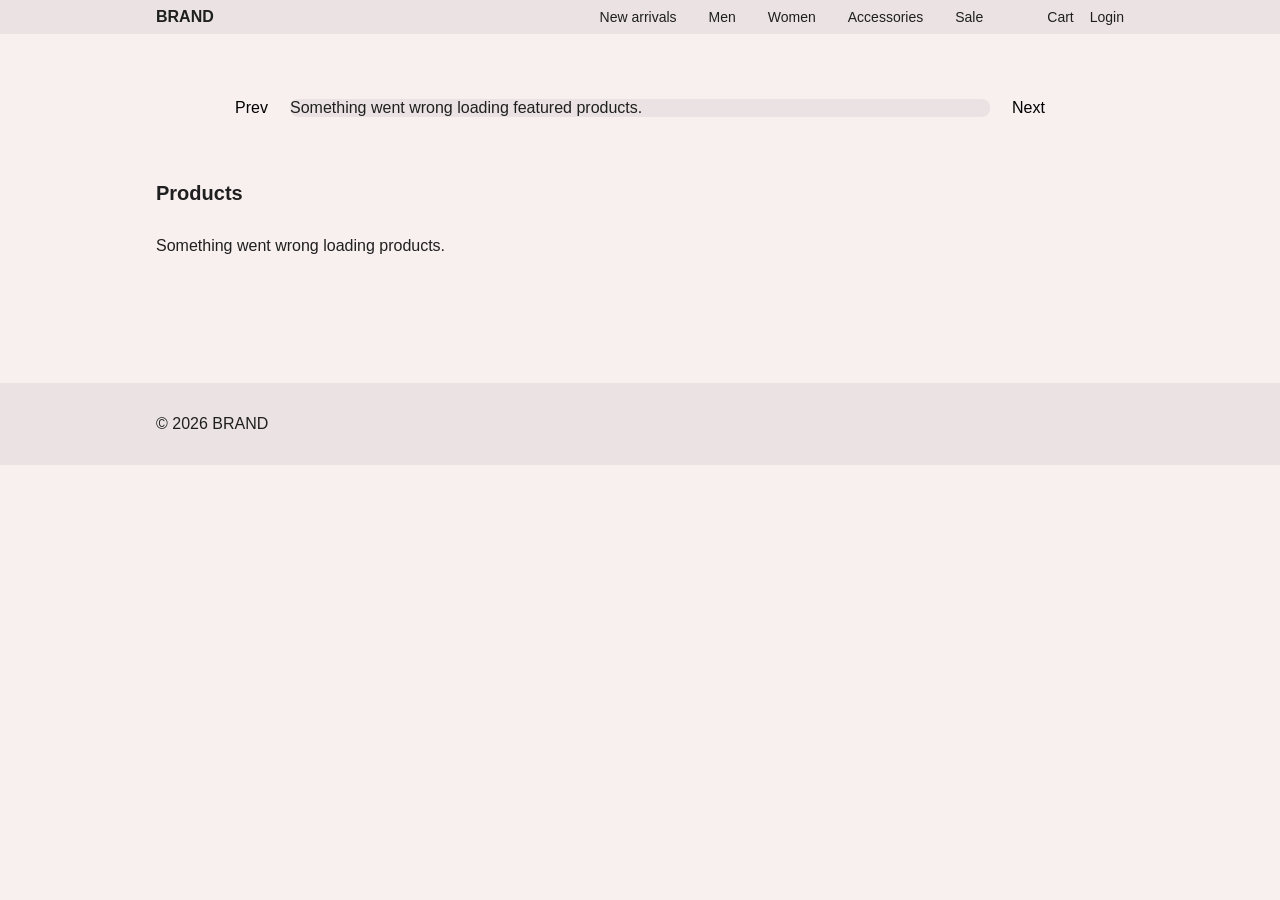
<file: index.html>
<!DOCTYPE html>
<html lang="en">
<head>
    <meta charset="UTF-8">
    <meta name="viewport" content="width=device-width, initial-scale=1.0">
    <meta name="desctription" content="Discover the latest arrivals, accessories and deals at BRAND">
    <title>BRAND | Homepage</title>

    <link rel="stylesheet" href="css/reset.css">
    <link rel="stylesheet" href="css/variables.css">
    <link rel="stylesheet" href="css/styles.css">
</head>
<body>
    <header class="site-header">
        <div class="container header-content">
            <a href="/index.html" class="logo">BRAND</a>

            <button class="menu-toggle" id="menuToggle" aria-label="Open menu">
                ☰
            </button>

            <div class="mobile-menu" id="mobileMenu">
                <nav class="main-nav">
                    <a href="#">New arrivals</a>
                    <a href="#">Men</a>
                    <a href="#">Women</a>
                    <a href="#">Accessories</a>
                    <a href="#">Sale</a>
                </nav>

                <div class="header-actions" id="headerActions"></div>
            </div>
        </div>
    </header>

    <main>
        <section class="hero-section">
            <div class="container">

                <div class="carousel">
                    <div class="carousel-slide" id="carouselSlide">
                    </div>

                    <div class="carousel-controls">
                        <button class="carousel-button" id="prevButton">Prev</button>

                        <button class="carousel-button" id="nextButton">Next</button>
                    </div>
                </div>

            </div>
        </section>

        <section class="products-section">
            <div class="container">

                <h2 class="section-title">Products</h2>

                <div class="product-grid" id="productGrid">
                    <!-- Products rendered with JS -->
                </div>

            </div>
        </section>
    </main>



    <footer class="site-footer">
        <div class="container">
            <p>© 2026 BRAND</p>
        </div>
    </footer>
    



    <script type="module" src="js/index.js"></script>
    <script type="module" src="js/header.js"></script>
</body>
</html>
</file>
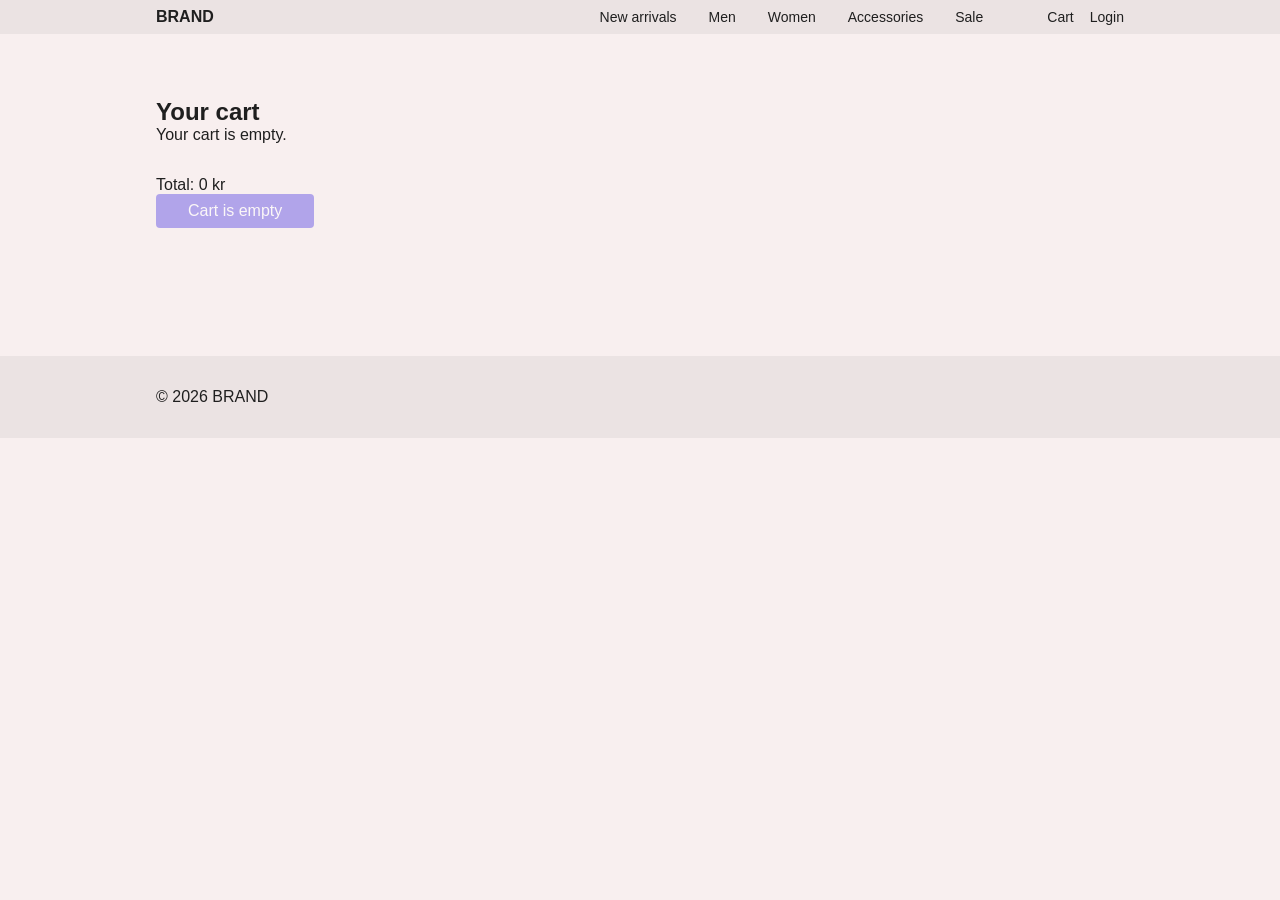
<file: cart/index.html>
<!DOCTYPE html>
<html lang="en">
<head>
    <meta charset="UTF-8">
    <meta name="viewport" content="width=device-width, initial-scale=1.0">
    <meta name="desctription" content="Review your shopping cart, adjust quantities and proceed to checkout">
    <title>BRAND | Cart</title>

    <link rel="stylesheet" href="../css/reset.css">
    <link rel="stylesheet" href="../css/variables.css">
    <link rel="stylesheet" href="../css/styles.css">
</head>
<body>
    <header class="site-header">
        <div class="container header-content">
            <a href="../index.html" class="logo">BRAND</a>

            <button class="menu-toggle" id="menuToggle" aria-label="Open menu">
                ☰
            </button>

            <div class="mobile-menu" id="mobileMenu">
                <nav class="main-nav">
                    <a href="#">New arrivals</a>
                    <a href="#">Men</a>
                    <a href="#">Women</a>
                    <a href="#">Accessories</a>
                    <a href="#">Sale</a>
                </nav>

                <div class="header-actions" id="headerActions"></div>
            </div>
        </div>
    </header>

    <main>
        <section class="cart-section">
            <div class="container">
                <h1>Your cart</h1>

                <div id="cartItems"></div>

                <div class="cart-summary">
                    <p>Total: <span id="cartTotal">0 kr</span></p>

                    <button id="clearCartButton">Clear cart</button>
                    <a href="../checkout/index.html" class="button" id="checkoutButton">
                        Proceed to checkout
                    </a>
                </div>
            </div>
        </section>
    </main>



    <footer class="site-footer">
        <div class="container">
            <p>© 2026 BRAND</p>
        </div>
    </footer>

    <script type="module" src="../js/cart.js"></script>
    <script type="module" src="../js/header.js"></script>
</body>
</html>
</file>
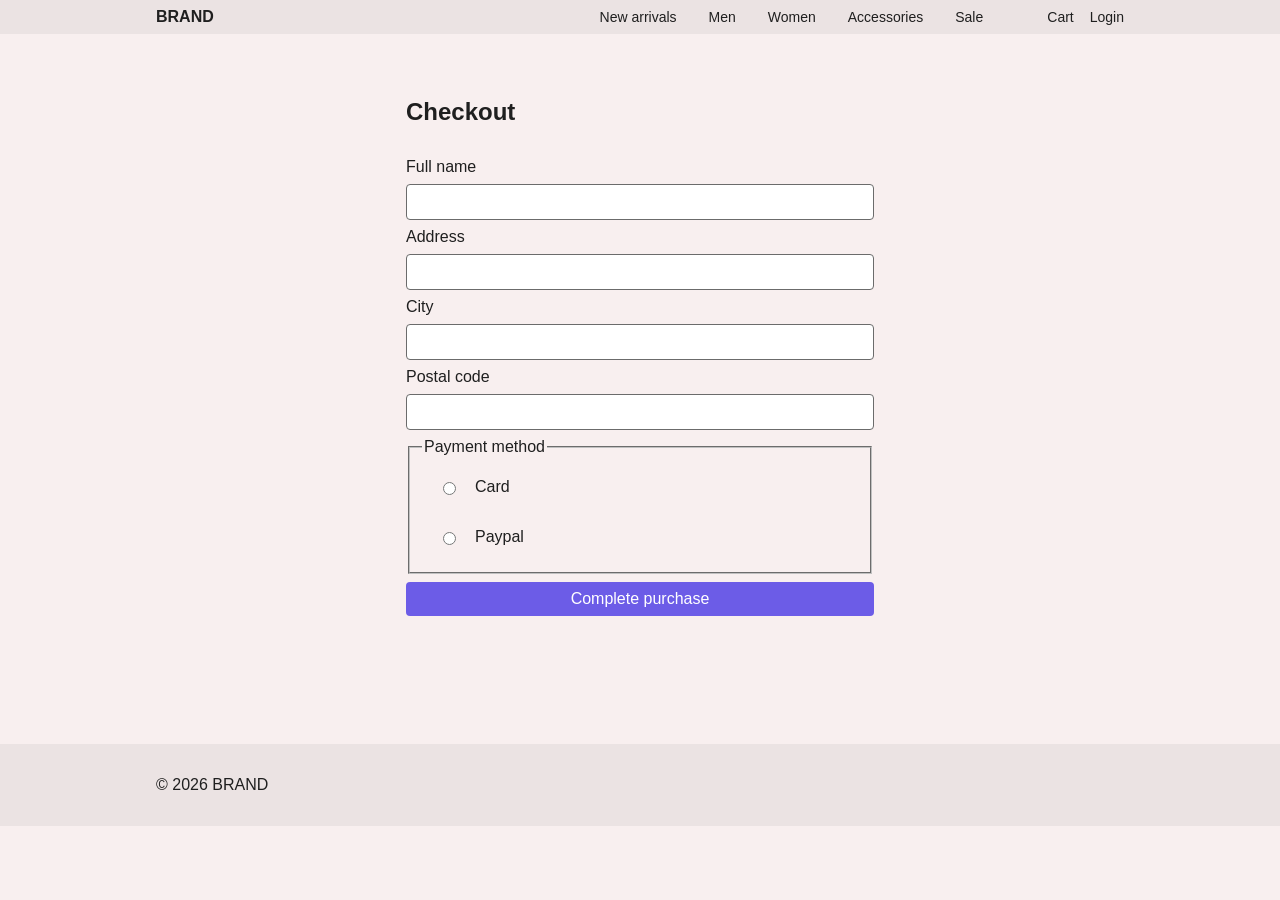
<file: checkout/index.html>
<!DOCTYPE html>
<html lang="en">
<head>
    <meta charset="UTF-8">
    <meta name="viewport" content="width=device-width, initial-scale=1.0">
    <meta name="desctription" content="Complete your purchase securely and choose payment method">
    <title>BRAND | Checkout</title>

    <link rel="stylesheet" href="../css/reset.css">
    <link rel="stylesheet" href="../css/variables.css">
    <link rel="stylesheet" href="../css/styles.css">
</head>
<body>
    <header class="site-header">
        <div class="container header-content">
            <a href="../index.html" class="logo">BRAND</a>

            <button class="menu-toggle" id="menuToggle" aria-label="Open menu">
                ☰
            </button>

            <div class="mobile-menu" id="mobileMenu">
                <nav class="main-nav">
                    <a href="#">New arrivals</a>
                    <a href="#">Men</a>
                    <a href="#">Women</a>
                    <a href="#">Accessories</a>
                    <a href="#">Sale</a>
                </nav>

                <div class="header-actions" id="headerActions"></div>
            </div>
        </div>
    </header>

    <main>
        <section class="checkout-section">
            <div class="container checkout-container">
                <h1>Checkout</h1>

                <form id="checkoutForm" class="checkout-form">
                    <label for="fullName">Full name</label>
                    <input type="text" id="fullName" required>

                    <label for="address">Address</label>
                    <input type="text" id="address" required>

                    <label for="city">City</label>
                    <input type="text" id="city" required>

                    <label for="postalCode">Postal code</label>
                    <input type="text" id="postalCode" required>

                    <fieldset>
                        <legend>Payment method</legend>

                        <label>
                            <input type="radio" name="payment" value="card" required>
                            Card
                        </label>

                        <label>
                            <input type="radio" name="payment" value="paypal">
                            Paypal
                        </label>
                    </fieldset>

                    <button type="submit" class="button">
                        Complete purchase
                    </button>
                </form>

                <p id="checkoutMessage" role="status"></p>
            </div>
        </section>
    </main>

    <footer class="site-footer">
        <div class="container">
            <p>© 2026 BRAND</p>
        </div>
    </footer>

    <script type="module" src="../js/checkout.js"></script>
    <script type="module" src="../js/header.js"></script>
</body>
</html>
</file>
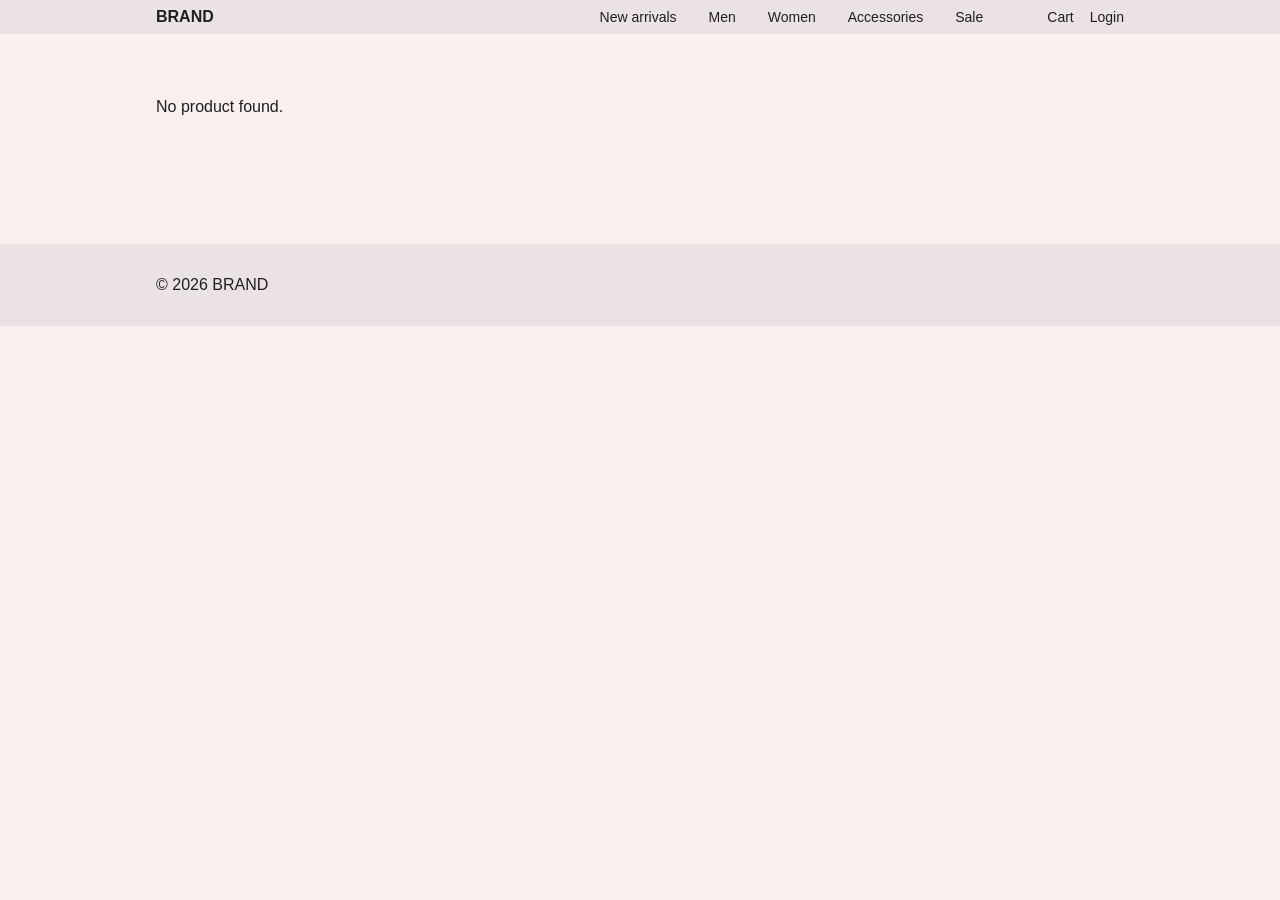
<file: product/index.html>
<!DOCTYPE html>
<html lang="en">
<head>
    <meta charset="UTF-8">
    <meta name="viewport" content="width=device-width, initial-scale=1.0">
    <meta name="desctription" content="View products, look at reviews, share and add items to your cart">
    <title>BRAND | Product</title>

    <link rel="stylesheet" href="../css/reset.css">
    <link rel="stylesheet" href="../css/variables.css">
    <link rel="stylesheet" href="../css/styles.css">
</head>
<body>
    <header class="site-header">
        <div class="container header-content">
            <a href="../index.html" class="logo">BRAND</a>

            <button class="menu-toggle" id="menuToggle" aria-label="Open menu">
                ☰
            </button>

            <div class="mobile-menu" id="mobileMenu">
                <nav class="main-nav">
                    <a href="#">New arrivals</a>
                    <a href="#">Men</a>
                    <a href="#">Women</a>
                    <a href="#">Accessories</a>
                    <a href="#">Sale</a>
                </nav>

                <div class="header-actions" id="headerActions"></div>
            </div>
        </div>
    </header>

    <main>
        <p id="cartMessage" class="cart-message" role="status"></p>
        <section class="product-detail-section">
            <div class="container">
                <div id="productDetail" class="product-detail">

                </div>
            </div>
        </section>
    </main>

    <footer class="site-footer">
        <div class="container">
            <p>© 2026 BRAND</p>
        </div>
    </footer>

    <script type="module" src="../js/product.js"></script>
    <script type="module" src="../js/header.js"></script>
</body>
</html>
</file>
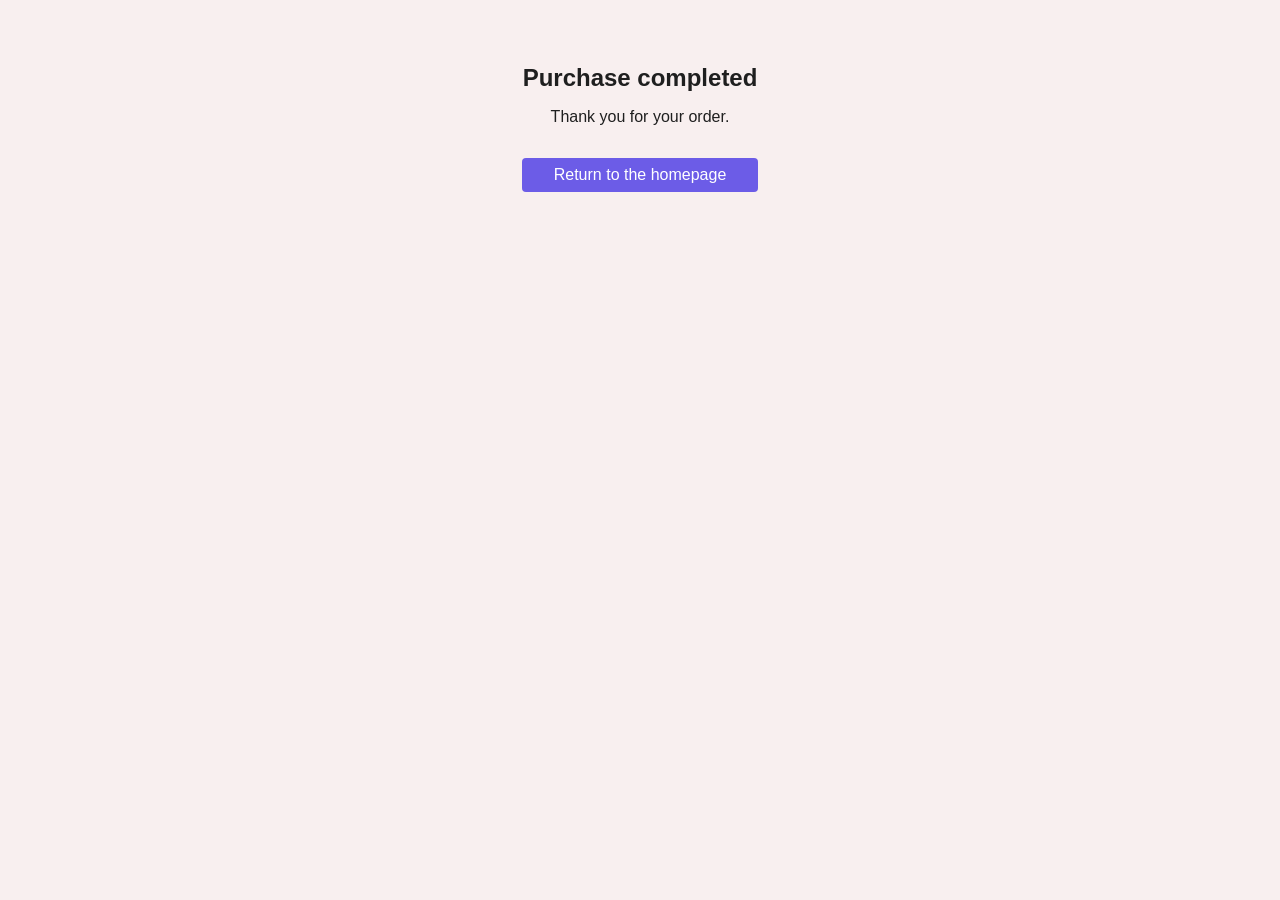
<file: success/index.html>
<!DOCTYPE html>
<html lang="en">
<head>
    <meta charset="UTF-8">
    <meta name="viewport" content="width=device-width, initial-scale=1.0">
    <meta name="desctription" content="You have successfully completed the order. Thank you for using BRAND">
    <title>Successful order</title>

    <link rel="stylesheet" href="../css/reset.css">
    <link rel="stylesheet" href="../css/variables.css">
    <link rel="stylesheet" href="../css/styles.css">
</head>
<body>
    <main>
        <section class="success-section">
            <div class="container success-container">
                <h1>Purchase completed</h1>

                <p>Thank you for your order.</p>

                <a href="../index.html" class="button">
                    Return to the homepage
                </a>
            </div>
        </section>
    </main>
    
</body>
</html>
</file>
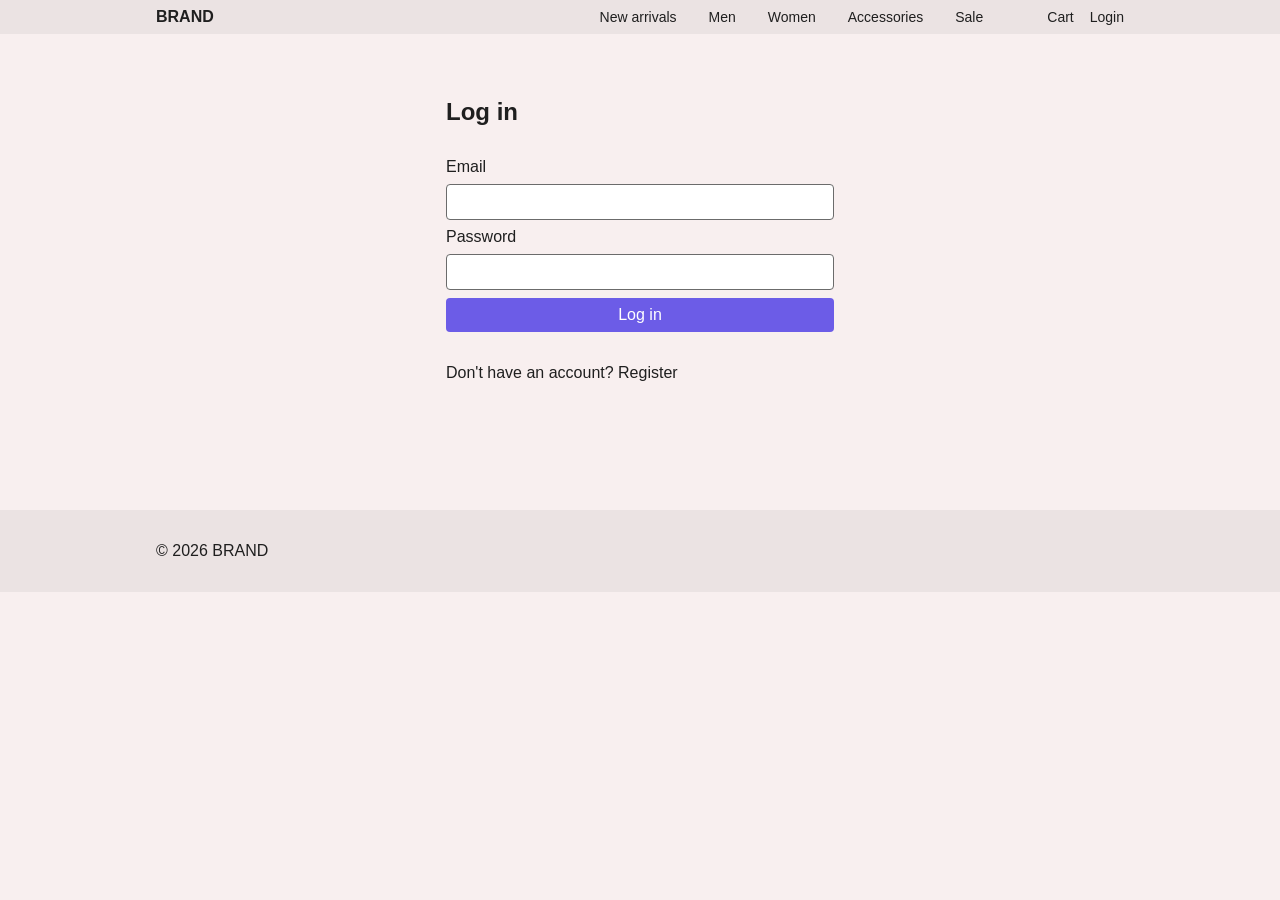
<file: account/login.html>
<!DOCTYPE html>
<html lang="en">
<head>
    <meta charset="UTF-8">
    <meta name="viewport" content="width=device-width, initial-scale=1.0">
    <meta name="desctription" content="Log in to your BRAND account to manage cart and make purchases">
    <title>BRAND | Login</title>

    <link rel="stylesheet" href="../css/reset.css">
    <link rel="stylesheet" href="../css/variables.css">
    <link rel="stylesheet" href="../css/styles.css">
</head>
<body>
    <header class="site-header">
        <div class="container header-content">
            <a href="../index.html" class="logo">BRAND</a>

            <button class="menu-toggle" id="menuToggle" aria-label="Open menu">
                ☰
            </button>

            <div class="mobile-menu" id="mobileMenu">
                <nav class="main-nav">
                    <a href="#">New arrivals</a>
                    <a href="#">Men</a>
                    <a href="#">Women</a>
                    <a href="#">Accessories</a>
                    <a href="#">Sale</a>
                </nav>

                <div class="header-actions" id="headerActions"></div>
            </div>
        </div>
    </header>

    <main>
        <section class="auth-section">
            <div class="container auth-container">
                <h1>Log in</h1>

                <form id="loginForm" class="auth-form">
                    <label for="email">Email</label>
                    <input type="email" id="email" required>

                    <label for="password">Password</label>
                    <input type="password" id="password" required>

                    <button type="submit" class="button">Log in</button>
                </form>

                <p id="loginMessage" role="status"></p>

                <p>
                    Don't have an account?
                    <a href="register.html">Register</a>
                </p>
            </div>
        </section>
    </main>

    <footer class="site-footer">
        <div class="container">
            <p>© 2026 BRAND</p>
        </div>
    </footer>

    <script type="module" src="../js/login.js"></script>
    <script type="module" src="../js/header.js"></script>
</body>
</html>
</file>
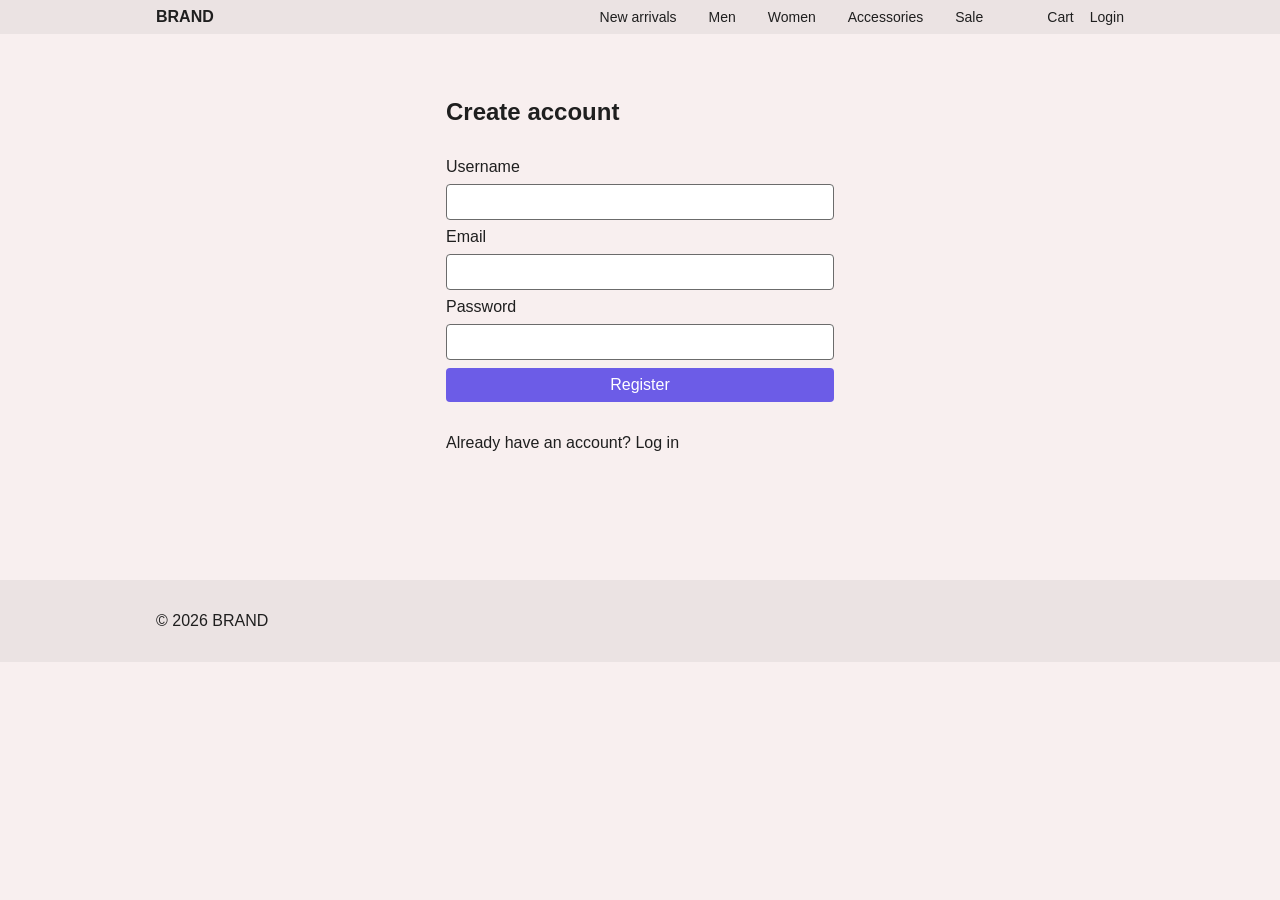
<file: account/register.html>
<!DOCTYPE html>
<html lang="en">
<head>
    <meta charset="UTF-8">
    <meta name="viewport" content="width=device-width, initial-scale=1.0">
    <meta name="desctription" content="Create a BRAND account to manage cart and make purchases">
    <title>BRAND | Register</title>

    <link rel="stylesheet" href="../css/reset.css">
    <link rel="stylesheet" href="../css/variables.css">
    <link rel="stylesheet" href="../css/styles.css">
</head>
<body>
    <header class="site-header">
        <div class="container header-content">
            <a href="../index.html" class="logo">BRAND</a>

            <button class="menu-toggle" id="menuToggle" aria-label="Open menu">
                ☰
            </button>

            <div class="mobile-menu" id="mobileMenu">
                <nav class="main-nav">
                    <a href="#">New arrivals</a>
                    <a href="#">Men</a>
                    <a href="#">Women</a>
                    <a href="#">Accessories</a>
                    <a href="#">Sale</a>
                </nav>

                <div class="header-actions" id="headerActions"></div>
            </div>
        </div>
    </header>

    <main>
        <section class="auth-section">
            <div class="container auth-container">
                <h1>Create account</h1>

                <form id="registerForm" class="auth-form">
                    <label for="name">Username</label>
                    <input type="text" id="name" name="name" required>

                    <label for="email">Email</label>
                    <input type="email" id="email" name="email" required>

                    <label for="password">Password</label>
                    <input type="password" id="password" name="password" required minlength="8">

                    <button type="submit" class="button">Register</button>
                </form>

                <p id="registerMessage" role="status"></p>

                <p>
                    Already have an account?
                    <a href="../account/login.html">Log in</a>
                </p>
            </div>
        </section>
    </main>

    <footer class="site-footer">
        <div class="container">
            <p>© 2026 BRAND</p>
        </div>
    </footer>

    <script type="module" src="../js/register.js"></script>
    <script type="module" src="../js/header.js"></script>
</body>
</html>
</file>
<file: css/variables.css>
:root {
    --color-bg: #f8efef;
    --color-main: #ebe3e3;
    --color-text: #1f1f1f;
    --color-muted: #6b6b6b;
    --color-accent: #6c5ce7;


    --font-main: "Inter", sans-serif;

  
  --text-small: 0.875rem;   /* 14px */
  --text-base: 1rem;        /* 16px */
  --text-medium: 1.25rem;   /* 20px */
  --text-large: 2rem;       /* 32px */


  --space-xs: 0.25rem;
  --space-s: 0.5rem;
  --space-m: 1rem;
  --space-l: 2rem;
  --space-xl: 4rem;

 
  --max-width: 1000px;

 
  --radius-s: 4px;
  --radius-m: 8px;
}
</file>
<file: css/styles.css>
html,
body {
    width: 100%;
    overflow-x: hidden;
}

body {
    font-family: var(--font-main);
    background-color: var(--color-bg);
    color: var(--color-text);
    min-height: 100vh;
}

.container {
    max-width: var(--max-width);
    margin: 0 auto;
    padding: 0 var(--space-m);
}

.site-header {
    background-color: var(--color-main);
    padding: var(--space-s) var(--space-m);
}

.header-content {
    display: flex;
    align-items: center;
    justify-content: space-between;
    gap: var(--space-m);
}

.logo {
    font-weight: 700;
    font-size: var(--text-base);
}

.main-nav {
    display: flex;
    gap: var(--space-l);
    font-size: var(--text-small);
}

.header-actions {
    display: flex;
    gap: var(--space-m);
    font-size: var(--text-small);
}

.user-greeting {
    color: var(--color-text);
    font-size: var(--text-small);
    font-weight: 500;
}

.site-footer {
    background-color: var(--color-main);
    padding: var(--space-l) var(--space-m);
    margin-top: var(--space-xl);
}

.hero-section {
    padding: var(--space-xl) 0;
}

.carousel {
    display: grid;
    grid-template-columns: auto minmax(0, 700px) auto;
    align-items: center;
    justify-content: center;
    gap: var(--space-m);
}

.carousel-controls {
    display: contents;
}

#prevButton {
    grid-column: 1;
    grid-row: 1;
}

.carousel-slide {
    background-color: var(--color-main);
    border-radius: var(--radius-m);
    width: 100%;
    max-width: 700px;
    grid-column: 2;
    grid-row: 1;
}

#nextButton {
    grid-column: 3;
    grid-row: 1;
}

.carousel-slide img {
    width: 100%;
    height: 300px;
    object-fit: cover;
}

.carousel-content {
    padding: var(--space-l);
    text-align: center;
}

.carousel-content h1{
    margin-bottom: var(--space-m);
    font-size: var(--text-large);
}

.carousel-button {
    flex-shrink: 0;
}

.button {
    display: inline-block;
    background-color: var(--color-accent);
    color: white;
    padding: var(--space-s) var(--space-l);
    border-radius: var(--radius-s);
}

.products-section {
    padding-bottom: var(--space-xl);
}

.section-title {
    margin-bottom: var(--space-l);
    font-size: var(--text-medium);
}

.product-grid {
    display: grid;
    grid-template-columns: repeat(3, 1fr);
    gap: var(--space-l);
}

.product-card {
    background-color: var(--color-main);
    padding: var(--space-m);
    border-radius: var(--radius-m);
}

.product-card img {
    aspect-ratio: 3 / 4;
    object-fit: cover;
    margin-bottom: var(--space-m);
}

.product-card h3 {
    margin-bottom: var(--space-s);
}

.product-card p {
    color: var(--color-muted);
}

.product-card-content {
    padding-top: var(--space-s);
}

.button:hover,
.product-card:hover {
    opacity: 0.8;
}

.product-price {
    display: flex;
    gap: var(--space-s);
}

.old-price {
    color: var(--color-muted);
    text-decoration: line-through;
}

.product-detail-section {
    padding: var(--space-xl) 0;
}

.product-detail{
    display: grid;
    grid-template-columns: 1fr 1fr;
    gap: var(--space-xl);
    align-items: start;
}

.product-image-wrapper {
    background-color: var(--color-main);
    border-radius: var(--radius-m);
    overflow: hidden;
}

.product-image-wrapper img {
    width: 100%;
    aspect-ratio: 3 / 4;
    object-fit: cover;
}

.product-info {
    display: flex;
    flex-direction: column;
    gap: var(--space-m);
}

.product-tags {
    color: var(--color-muted);
    font-size: var(--text-small);
}

.share-button {
    text-align: left;
    color: var(--color-muted);
}

.cart-section {
    padding: var(--space-xl) 0;
}

.cart-item {
    display: grid;
    grid-template-columns: 120px 1fr;
    gap: var(--space-m);
    background-color: var(--color-main);
    padding: var(--space-m);
    border-radius: var(--radius-m);
    margin-bottom: var(--space-m);
}

.cart-item img {
    width: 100%;
    aspect-ratio: 1 / 1;
    object-fit: cover;
}

.cart-summary {
    margin-top: var(--space-l);
}

.disabled {
    pointer-events: none;
    opacity: 0.5;
}

.auth-section {
    padding: var(--space-xl) 0;
}

.auth-container {
    max-width: 420px;
}

.auth-form {
    display: flex;
    flex-direction: column;
    gap: var(--space-s);
    margin: var(--space-l) 0;
}

.auth-form input {
    padding: var(--space-s);
    border: 1px solid var(--color-muted);
    border-radius: var(--radius-s);
}

.checkout-section {
    padding: var(--space-xl) 0;
}

.checkout-container {
    max-width: 500px;
}

.checkout-form {
    display: flex;
    flex-direction: column;
    gap: var(--space-s);
    margin-top: var(--space-l);
}

.checkout-form input {
    padding: var(--space-s);
    border: 1px solid var(--color-muted);
    border-radius: var(--radius-s);
}

.checkout-form fieldset label {
    display: flex;
    align-items: center;
    gap: var(--space-m);
    padding: var(--space-m);
}

.success-section {
    padding: var(--space-xl) 0;
}

.success-container {
    text-align: center;
    max-width: 500px;
}

.success-container h1 {
    margin-bottom: var(--space-m);
}

.success-container p {
    margin-bottom: var(--space-l);
}

.menu-toggle {
    display: none;
}

.mobile-menu {
    display: flex;
    align-items: center;
    gap: var(--space-xl);
}

@media (max-width: 700px) {

    .main-nav,
    .header-actions {
        flex-direction: column;
        align-items: flex-start;
        gap: var(--space-s);
    }

    .hero-section {
        padding: var(--space-l);
    }

    .carousel {
        display: flex;
        flex-direction: column;
        gap: var(--space-m);
    }

    .carousel-slide {
        max-width: 100%;
        width: 100%;
    }

    .carousel-controls {
        display: flex;
        gap: var(--space-s);
        width: 100%;
    }

    .carousel-button {
        flex: 1;
        background-color: var(--color-main);
        padding: var(--space-s);
        border-radius: var(--radius-s);
    }

    .product-grid {
        grid-template-columns: 1fr;
        gap: var(--space-m);
    }

    .product-card {
        padding: var(--space-s);
    }

    .product-card img {
        width: 100%;
        max-height: 320px;
    }

    .product-detail {
        grid-template-columns: 1fr;
    }

    .header-content {
        flex-wrap: wrap;
    }


    .site-footer {
        text-align: center;
    }

    .cart-item {
        grid-template-columns: 1fr;
    }

    .cart-item img {
        max-width: 180px;
    }

    .menu-toggle {
        display: block;
        font-size: 1.5rem;
        margin-left: auto;
    }

    .mobile-menu {
        display: none;
        width: 100%;
        flex-direction: column;
        align-items: flex-start;
        gap: var(--space-m);
        padding-top: var(--space-m);
    }

    .mobile-menu.open {
        display: flex;
    }
}
</file>
